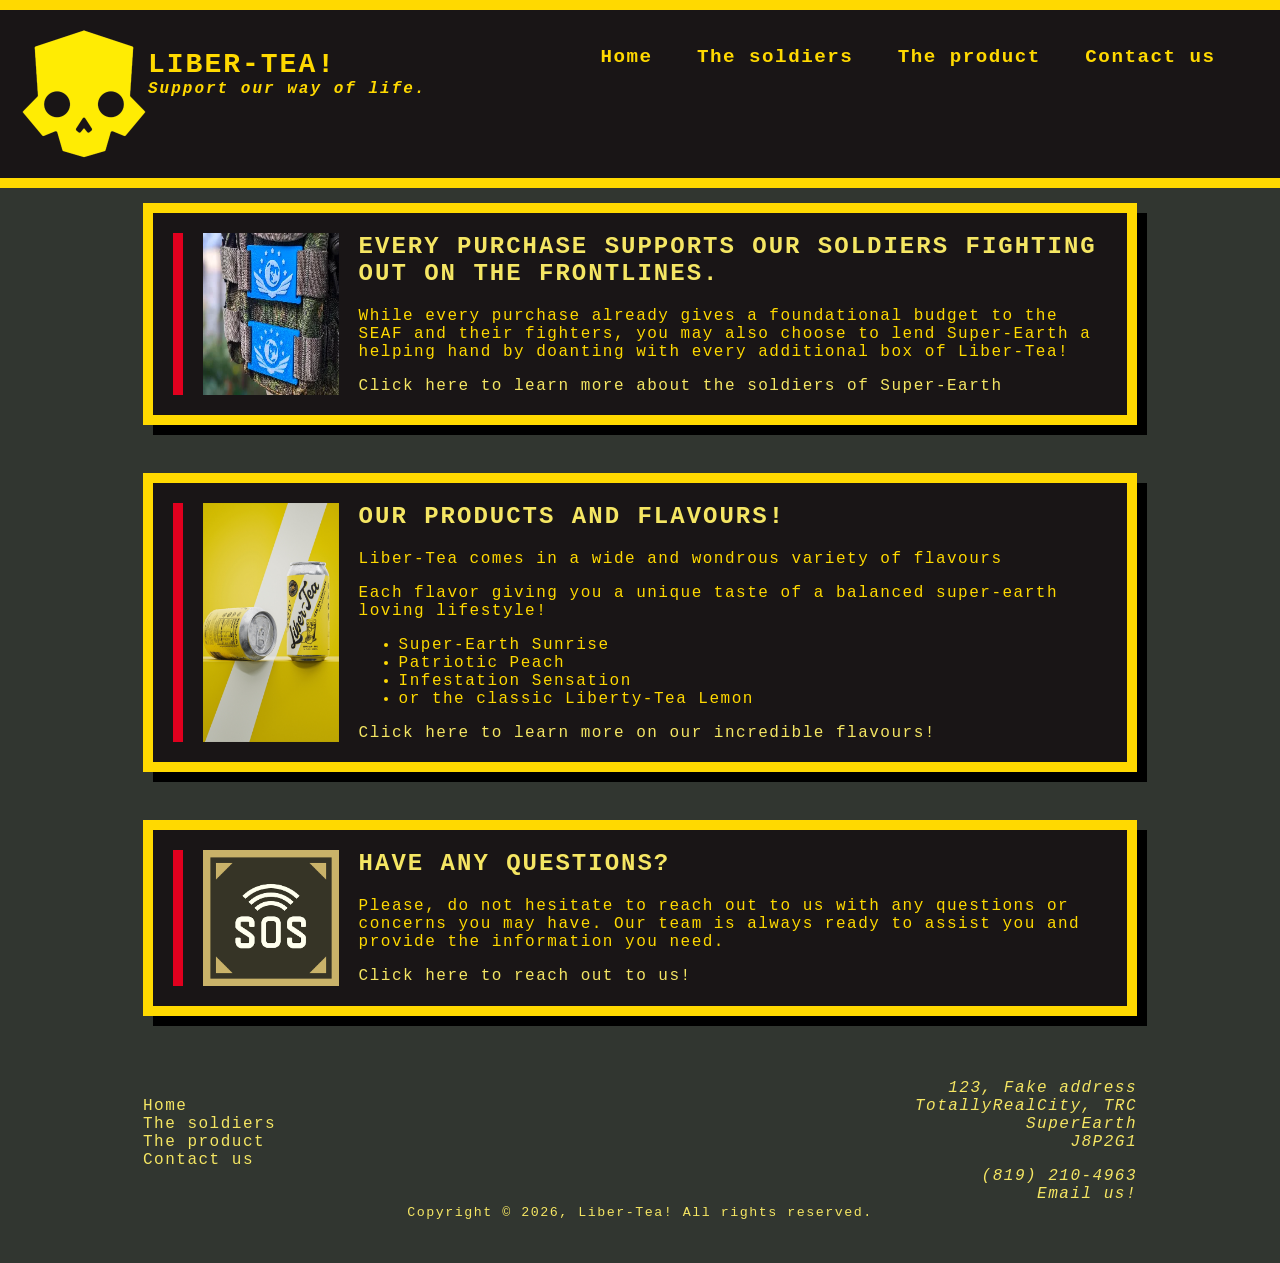
<file: docs/index.html>
<!DOCTYPE html>
<html lang="en">

<head>
    <meta charset="UTF-8">
    <meta name="viewport" content="width=device-width, initial-scale=1.0">
    <title>Liber-Tea</title>
    <link rel="stylesheet" type="text/css" href="Styles/Styles.css">
    <link rel="icon" type="image/png" href="Styles/Images/SkullIcon.png">
</head>

<body>
    <div class="box">
        <header>
            <img src="Styles/Images/SkullIcon.png">
            <div>
                <h1>
                    Liber-Tea!
                </h1>
                <h2>
                    Support our way of life.
                </h2>
            </div>

        </header>
        <nav>
            <ul>
                <li><a href="index.html">Home</a></li>
                <li><a href="aboutTheSoldiers.html">The soldiers</a></li>
                <li><a href="productsAndFlavours.html">The product</a></li>
                <li><a href="contactUs.html">Contact us</a></li>
            </ul>
        </nav>
    </div>
    <main>
        <section class="card accentBorder">
            <div class="textContent">
                <img src="Styles/Images/seaf velcro badges.webp" alt="Seaf Velcro Badges">
                <div>
                    <h1>Every purchase supports our soldiers fighting out on the frontlines.</h1>
                    <p> While every purchase already gives a foundational budget to the SEAF and their fighters, you may also
                        choose to lend Super-Earth a helping hand by doanting with every additional box of Liber-Tea!
                    </p>
                    <a href="aboutTheSoldiers.html">Click here to learn more about the soldiers of Super-Earth</a>
                </div>
            </div>
        </section>
        <section class="card accentBorder">
            <div class="textContent">
                <img src="Styles/Images/Liber-tea-cans.jpeg" alt="Liber-Tea Cans">
                <div>
                    <h1>Our products and Flavours!</h1>
                    <p>Liber-Tea comes in a wide and wondrous variety of flavours</p>
                    <p>Each flavor giving you a unique taste of a balanced super-earth loving lifestyle!</p>
                    <ul>
                        <li>Super-Earth Sunrise</li>
                        <li>Patriotic Peach</li>
                        <li>Infestation Sensation</li>
                        <li>or the classic Liberty-Tea Lemon</li>
                    </ul>
                    <a href="productsAndFlavours.html">Click here to learn more on our incredible flavours!</a>
                </div>
            </div>
        </section>
        <section class="card accentBorder">
            <div class="textContent">
                <img src="Styles/Images/sos symbol.png" alt="SOS Symbol from helldivers 2">
                <div>
                    <h1>Have any questions?</h1>
                    <p> Please, do not hesitate to reach out to us with any questions or concerns you may have. Our team is always ready to assist you and provide the information you need.</p>
                    <a href="contactUs.html">Click here to reach out to us!</a>
                </div>
            </div>
        </section>
        <footer>
            <div class="bottom">
                <nav>
                    <ul>
                        <li><a href="index.html">Home</a></li>
                        <li><a href="aboutTheSoldiers.html">The soldiers</a></li>
                        <li><a href="productsAndFlavours.html">The product</a></li>
                        <li><a href="contactUs.html">Contact us</a></li>
                    </ul>
                </nav>
                <address>
                    <p>
                        123, Fake address<br>
                        TotallyRealCity, TRC<br>
                        SuperEarth<br>
                        J8P2G1
                    </p>
                    <a href="tel:8192104963">(819) 210-4963</a><br>
                    <a href="mailto:LiberTea@superearth.ca">Email us!</a>
                </address>
            </div>
            <small>
                Copyright &copy; 2026, Liber-Tea! All rights reserved.
            </small>
        </footer>
    </main>
</body>

</html>
</file>
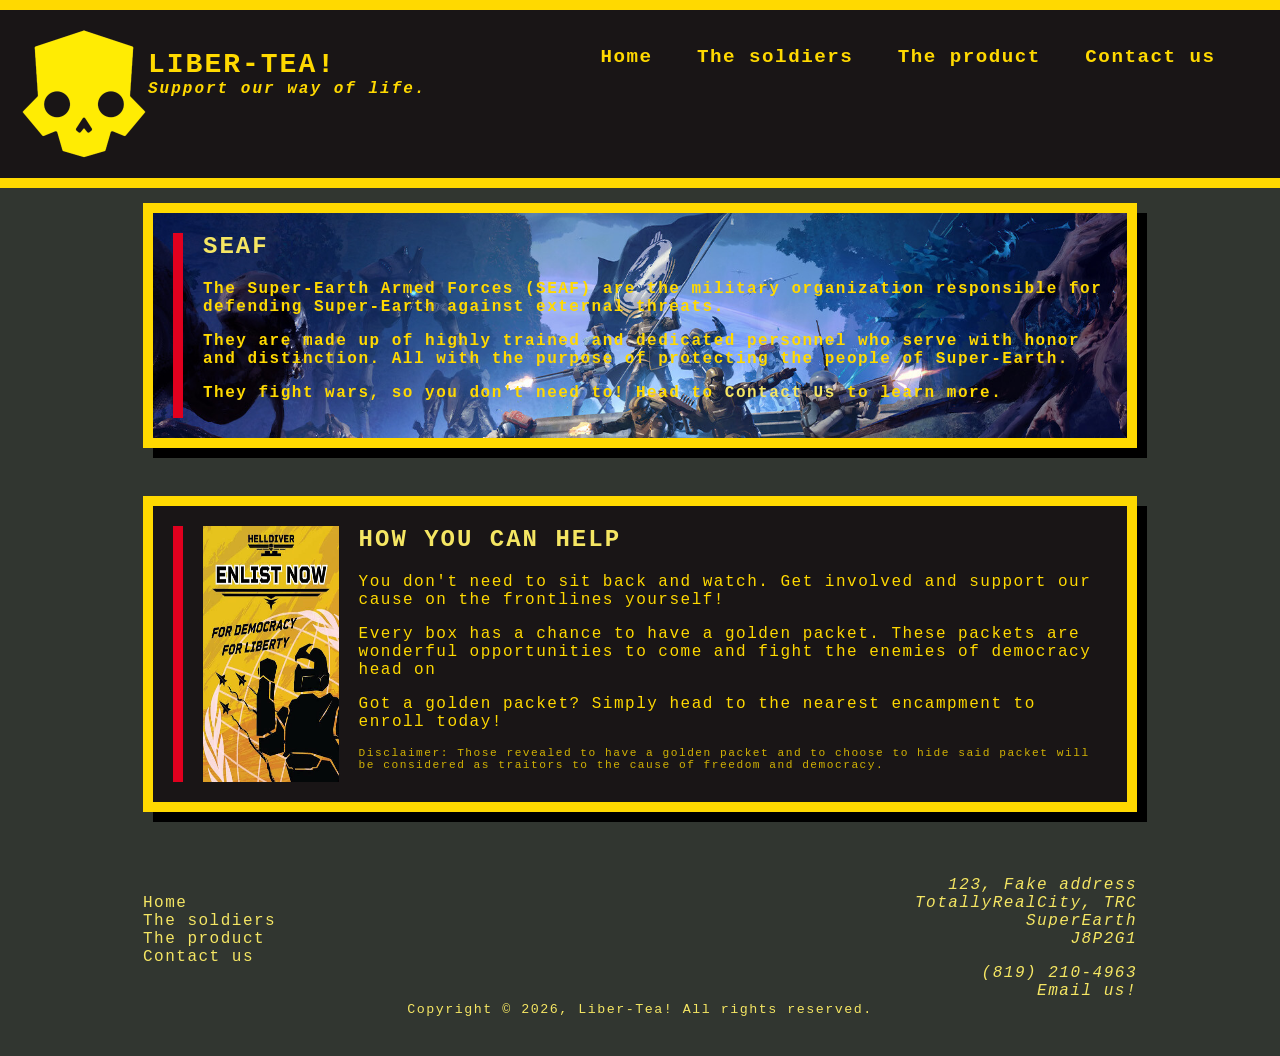
<file: docs/aboutTheSoldiers.html>
<!DOCTYPE html>
<html lang="en">

<head>
    <meta charset="UTF-8">
    <meta name="viewport" content="width=device-width, initial-scale=1.0">
    <title>Liber-Tea</title>
    <link rel="stylesheet" type="text/css" href="Styles/Styles.css">
    <link rel="icon" type="image/png" href="Styles/Images/SkullIcon.png">
</head>

<body>
    <div class="box">
        <header>
            <img src="Styles/Images/SkullIcon.png">
            <div>
                <h1>
                    Liber-Tea!
                </h1>
                <h2>
                    Support our way of life.
                </h2>
            </div>

        </header>
        <nav>
            <ul>
                <li><a href="index.html">Home</a></li>
                <li><a href="aboutTheSoldiers.html">The soldiers</a></li>
                <li><a href="productsAndFlavours.html">The product</a></li>
                <li><a href="contactUs.html">Contact us</a></li>
            </ul>
        </nav>
    </div>
    <main>
        <section class="card accentBorderSoldiers">
            <div class="textContent">
                <div>
                    <h1>SEAF</h1>
                    <p>The Super-Earth Armed Forces (SEAF) are the military organization responsible for defending Super-Earth against external threats.</p>
                    <p>They are made up of highly trained and dedicated personnel who serve with honor and distinction. All with the purpose of protecting the people of Super-Earth.</p>
                    <p>They fight wars, so you don't need to! Head to <a href="contactUs.html">Contact Us</a> to learn more.</p>
                </div>
            </div>
        </section>
        <section class="card accentBorder">
            <div class="textContent">
                <img src="Styles/Images/Enlist_poster.jpg" alt="Enlist Poster">
                <div>
                    <h1>How you can help</h1>
                    <p>You don't need to sit back and watch. Get involved and support our cause on the frontlines yourself!</p>
                    <p>Every box has a chance to have a golden packet. These packets are wonderful opportunities to come and fight the enemies of democracy head on</p>
                    <p>Got a golden packet? Simply head to the nearest encampment to enroll today!</p>
                    <div class="disclaimer">
                        <p>Disclaimer: Those revealed to have a golden packet and to choose to hide said packet will be considered as traitors to the cause of freedom and democracy.</p>
                </div>
            </div>
        </section>
        <footer>
            <div class="bottom">
                <nav>
                    <ul>
                        <li><a href="index.html">Home</a></li>
                        <li><a href="aboutTheSoldiers.html">The soldiers</a></li>
                        <li><a href="productsAndFlavours.html">The product</a></li>
                        <li><a href="contactUs.html">Contact us</a></li>
                    </ul>
                </nav>
                <address>
                    <p>
                        123, Fake address<br>
                        TotallyRealCity, TRC<br>
                        SuperEarth<br>
                        J8P2G1
                    </p>
                    <a href="tel:8192104963">(819) 210-4963</a><br>
                    <a href="mailto:LiberTea@superearth.ca">Email us!</a>
                </address>
            </div>
            <small>
                Copyright &copy; 2026, Liber-Tea! All rights reserved.
            </small>
        </footer>
    </main>
</body>

</html>
</file>
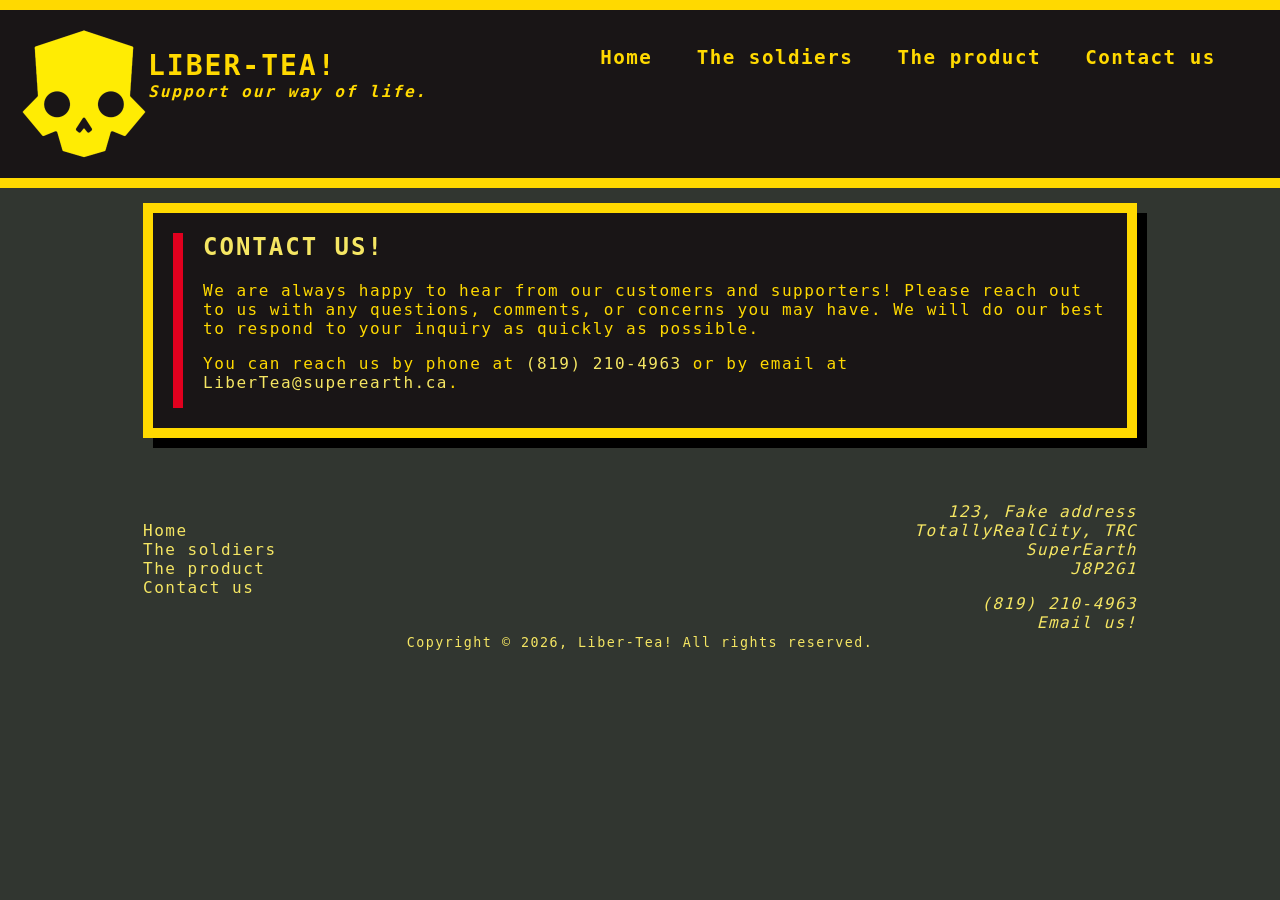
<file: docs/contactUs.html>
<!DOCTYPE html>
<html lang="en">

<head>
    <meta charset="UTF-8">
    <meta name="viewport" content="width=device-width, initial-scale=1.0">
    <title>Liber-Tea</title>
    <link rel="stylesheet" type="text/css" href="Styles/Styles.css">
    <link rel="icon" type="image/png" href="Styles/Images/SkullIcon.png">
</head>

<body>
    <div class="box">
        <header>
            <img src="Styles/Images/SkullIcon.png">
            <div>
                <h1>
                    Liber-Tea!
                </h1>
                <h2>
                    Support our way of life.
                </h2>
            </div>
        </header>
        <nav>
            <ul>
                <li><a href="index.html">Home</a></li>
                <li><a href="aboutTheSoldiers.html">The soldiers</a></li>
                <li><a href="productsAndFlavours.html">The product</a></li>
                <li><a href="contactUs.html">Contact us</a></li>
            </ul>
        </nav>
    </div>
    <main>
        <section class="card accentBorder">
            <div class="textContent">
                <div>
                    <h1>Contact us!</h1>
                    <p>We are always happy to hear from our customers and supporters! Please reach out to us with any questions, comments, or concerns you may have. We will do our best to respond to your inquiry as quickly as possible.</p>
                    <p>You can reach us by phone at <a href="tel:8192104963">(819) 210-4963</a> or by email at <a href="mailto:LiberTea@superearth.ca">LiberTea@superearth.ca</a>.</p>
                </div>
            </div>
        </section>
        <footer>
            <div class="bottom">
                <nav>
                    <ul>
                        <li><a href="index.html">Home</a></li>
                        <li><a href="aboutTheSoldiers.html">The soldiers</a></li>
                        <li><a href="productsAndFlavours.html">The product</a></li>
                        <li><a href="contactUs.html">Contact us</a></li>
                    </ul>
                </nav>
                <address>
                    <p>
                        123, Fake address<br>
                        TotallyRealCity, TRC<br>
                        SuperEarth<br>
                        J8P2G1
                    </p>
                    <a href="tel:8192104963">(819) 210-4963</a><br>
                    <a href="mailto:LiberTea@superearth.ca">Email us!</a>
                </address>
            </div>
            <small>
                Copyright &copy; 2026, Liber-Tea! All rights reserved.
            </small>
        </footer>
    </main>
</body>

</html>
</file>
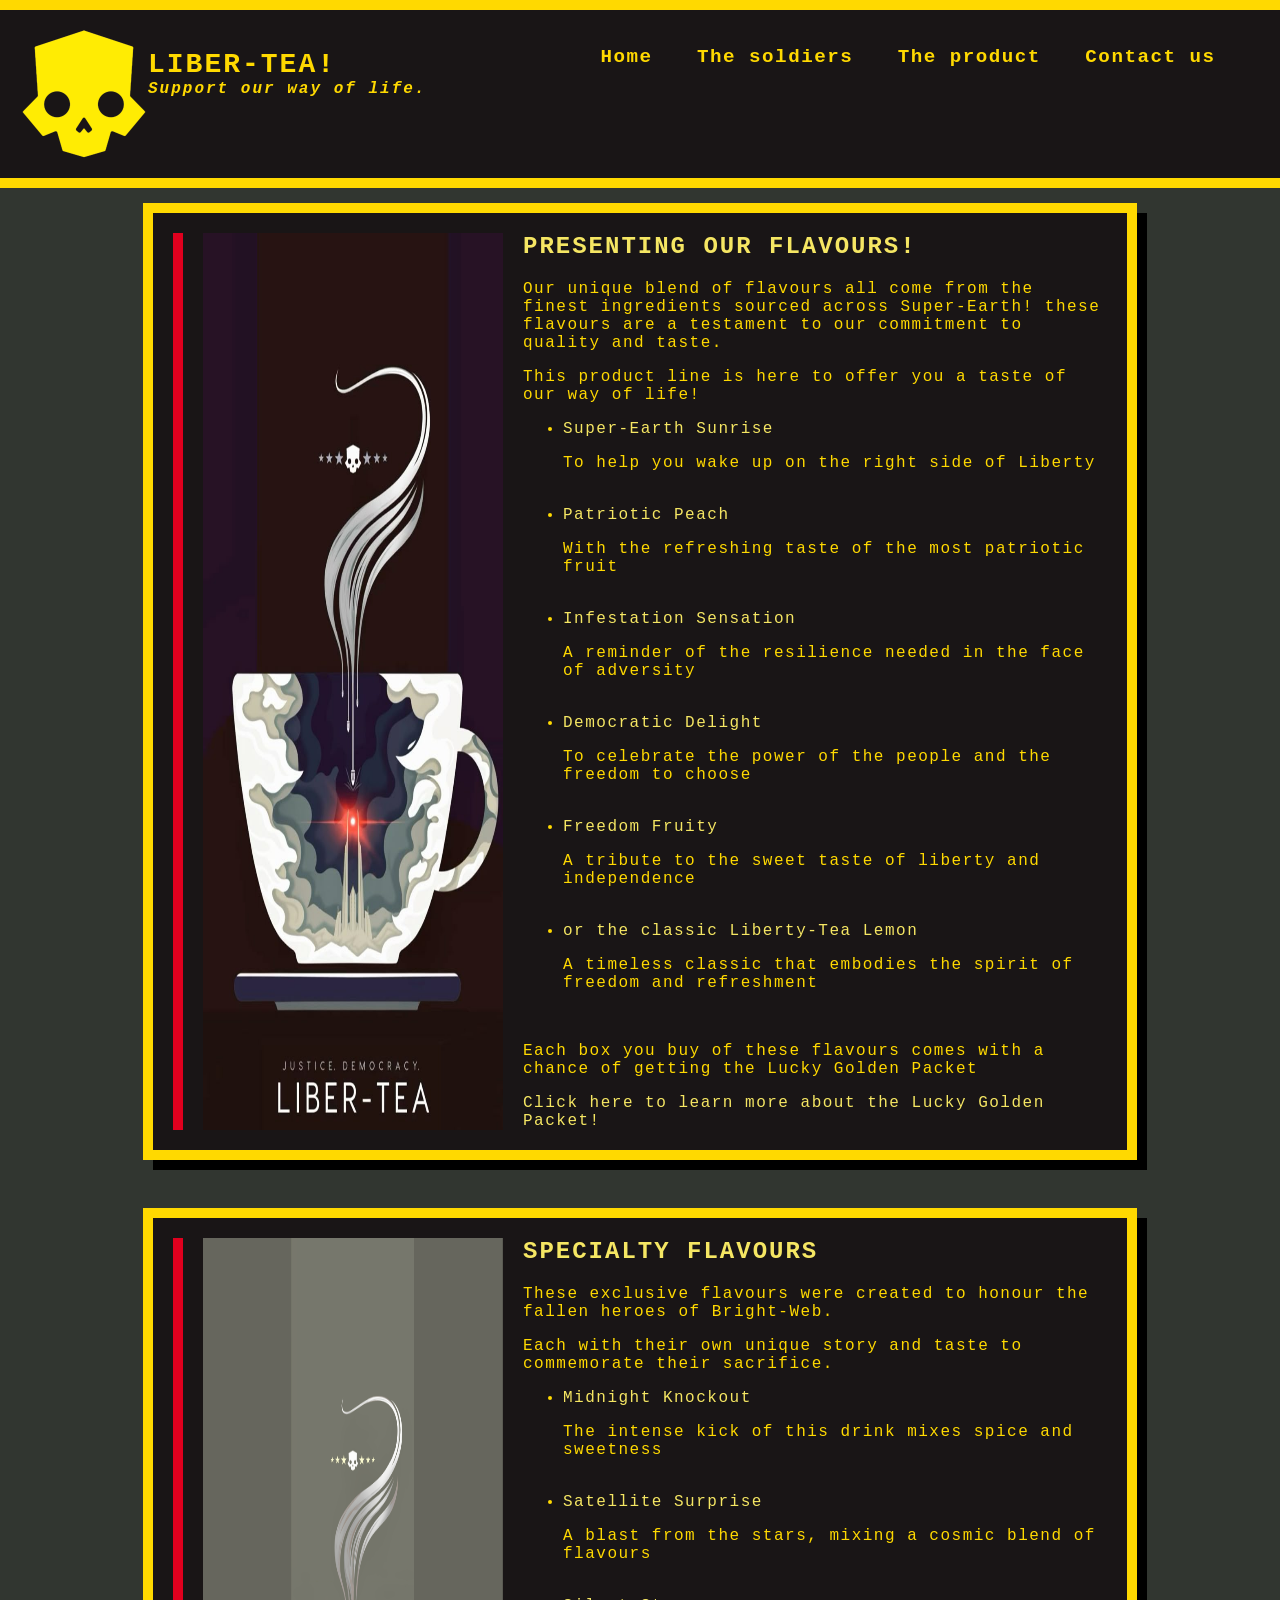
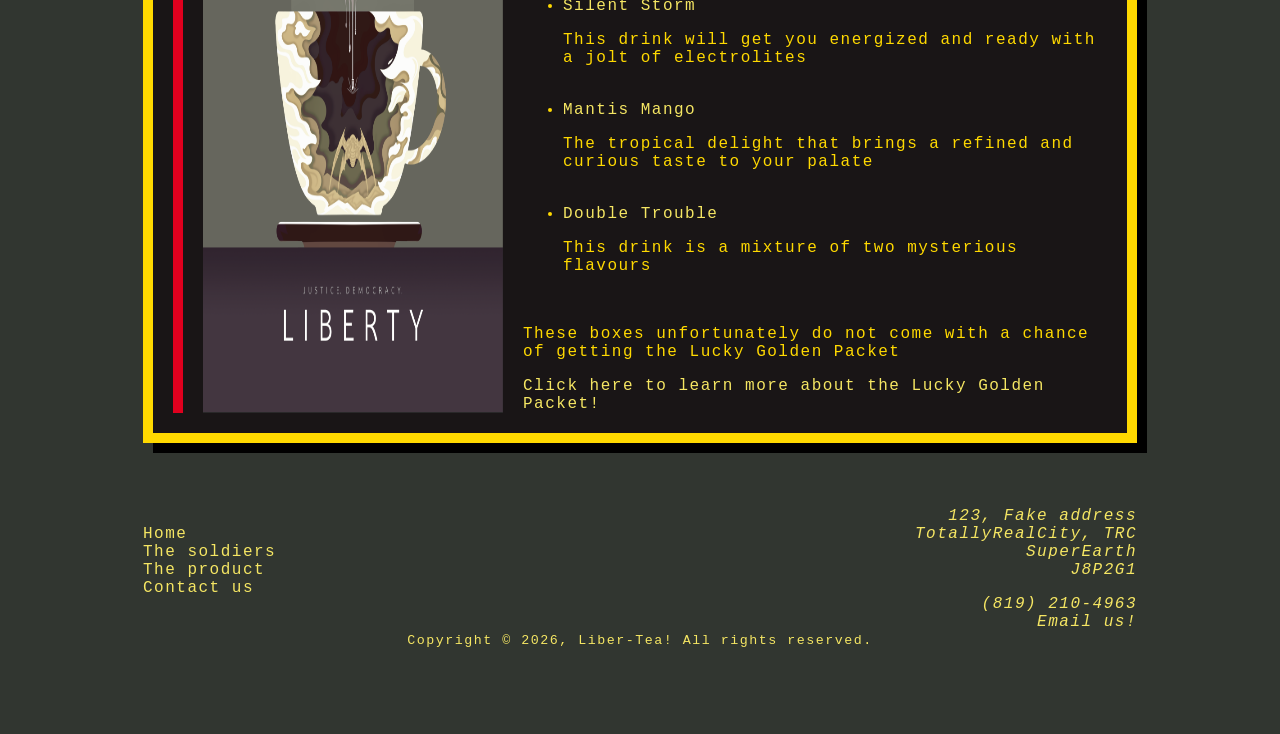
<file: docs/productsAndFlavours.html>
<!DOCTYPE html>
<html lang="en">

<head>
    <meta charset="UTF-8">
    <meta name="viewport" content="width=device-width, initial-scale=1.0">
    <title>Liber-Tea</title>
    <link rel="stylesheet" type="text/css" href="Styles/Styles.css">
    <link rel="icon" type="image/png" href="Styles/Images/SkullIcon.png">
</head>

<body>
    <div class="box">
        <header>
            <img src="Styles/Images/SkullIcon.png">
            <div>
                <h1>
                    Liber-Tea!
                </h1>
                <h2>
                    Support our way of life.
                </h2>
            </div>
        </header>
        <nav>
            <ul>
                <li><a href="index.html">Home</a></li>
                <li><a href="aboutTheSoldiers.html">The soldiers</a></li>
                <li><a href="productsAndFlavours.html">The product</a></li>
                <li><a href="contactUs.html">Contact us</a></li>
            </ul>
        </nav>
    </div>
    <main>
        <section class="card accentBorderFlavours">
            <div class="textContent">
                <img src="Styles/Images/Liber-Tea.jpg" alt="Liber-Tea">
                <div>
                    <h1>Presenting Our Flavours!</h1>
                    <p>Our unique blend of flavours all come from the finest ingredients sourced across Super-Earth! these flavours are a testament to our commitment to quality and taste.</p>
                    <p>This product line is here to offer you a taste of our way of life!</p>
                    <ul>
                        <li><a href="flavour1.html">Super-Earth Sunrise</a></li>
                        <p>To help you wake up on the right side of Liberty</p><br>
                        <li><a href="flavour2.html">Patriotic Peach</a></li>
                        <p>With the refreshing taste of the most patriotic fruit</p><br>
                        <li><a href="flavour3.html">Infestation Sensation</a></li>
                        <p>A reminder of the resilience needed in the face of adversity</p><br>
                        <li><a href="flavour4.html">Democratic Delight</a></li>
                        <p>To celebrate the power of the people and the freedom to choose</p><br>
                        <li><a href="flavour5.html">Freedom Fruity</a></li>
                        <p>A tribute to the sweet taste of liberty and independence</p><br>
                        <li><a href="flavour6.html">or the classic Liberty-Tea Lemon</a></li>
                        <p>A timeless classic that embodies the spirit of freedom and refreshment</p><br>
                    </ul>
                    <p>Each box you buy of these flavours comes with a chance of getting the Lucky Golden Packet</p>
                    <a href="aboutTheSoldiers.html">Click here to learn more about the Lucky Golden Packet!</a>
                </div>
            </div>
        </section>
        <section class="card accentBorderFlavours">
            <div class="textContent">
                <img src="Styles/Images/Liber_Tea_2.png" alt="Liber-Tea">
                <div>
                    <h1>Specialty Flavours</h1>
                    <p>These exclusive flavours were created to honour the fallen heroes of Bright-Web.</p>
                    <p>Each with their own unique story and taste to commemorate their sacrifice.</p>
                    <ul>
                        <li><a href="flavour7.html">Midnight Knockout</a></li>
                        <p>The intense kick of this drink mixes spice and sweetness</p><br>
                        <li><a href="flavour8.html">Satellite Surprise</a></li>
                        <p>A blast from the stars, mixing a cosmic blend of flavours</p><br>
                        <li><a href="flavour9.html">Silent Storm</a></li>
                        <p>This drink will get you energized and ready with a jolt of electrolites</p><br>
                        <li><a href="flavour10.html">Mantis Mango</a></li>
                        <p>The tropical delight that brings a refined and curious taste to your palate</p><br>
                        <li><a href="flavour11.html">Double Trouble</a></li>
                        <p>This drink is a mixture of two mysterious flavours</p><br>
                    </ul>
                    <p>These boxes unfortunately do not come with a chance of getting the Lucky Golden Packet</p>
                    <a href="aboutTheSoldiers.html">Click here to learn more about the Lucky Golden Packet!</a>
                </div>
            </div>
        </section>
        <footer>
            <div class="bottom">
                <nav>
                    <ul>
                        <li><a href="index.html">Home</a></li>
                        <li><a href="aboutTheSoldiers.html">The soldiers</a></li>
                        <li><a href="productsAndFlavours.html">The product</a></li>
                        <li><a href="contactUs.html">Contact us</a></li>
                    </ul>
                </nav>
                <address>
                    <p>
                        123, Fake address<br>
                        TotallyRealCity, TRC<br>
                        SuperEarth<br>
                        J8P2G1
                    </p>
                    <a href="tel:8192104963">(819) 210-4963</a><br>
                    <a href="mailto:LiberTea@superearth.ca">Email us!</a>
                </address>
            </div>
            <small>
                Copyright &copy; 2026, Liber-Tea! All rights reserved.
            </small>
        </footer>
    </main>
</body>

</html>
</file>
<file: docs/Styles/Styles.css>
* {
    box-sizing: border-box;
}

body {
    font-family: monospace, sans-serif;
    background-color: #313630;
    letter-spacing: 1.5px;
    color: #FFD900;
    margin: 0;
}

address {
    p {
        color: #F5E663;
    }
}

small {
    color: #F5E663;
}

a {
    text-decoration: none;
    color: #F5E663;
}



.box {
    border-block: 10px solid #FFD900;
    background-color: #191516;
    color: #FFD900;
    padding: 20px;
}

.box>header h1 {
    margin-block-end: 0;
}

.box header {
    display: flex;
    -ms-flex-align: center;
}

.textContent {
    display: flex;
    flex-direction: column;

    h1 {
        margin-block-start: 0;
        color: #F5E663;
    }
}

.box header img {
    inline-size: 8em;
}

.box nav ul {
    display: flex;
    justify-content: space-evenly;
}

.box>header h2 {
    margin-block-start: 0;
}

.box a {
    color: #FFD900;
    font-size: 1.2em;
    font-weight: bold;
}

h1,
h2,
h3,
h4 {
    text-transform: uppercase;
    letter-spacing: 2px;
}

.box h1 {
    font-size: 1.75em;
}

.box h2 {
    font-size: 1em;
    font-style: italic;
    text-transform: none;
}

main {
    padding: 15px;
}

section {
    margin-block-end: 3em;
}

.card>div {
    border-inline-start: 10px solid #E0001E;
    padding-inline-start: 20px;
}

.accentBorder {
    border: 10px solid #FFD900;
    box-shadow: 10px 10px 0px 0px #000;
    padding: 20px;
    background-color: #191516;
}

footer {
    text-align: center;
}

.textContent img {
    max-inline-size: 100%;
    width: auto;
}

a:hover {
    color: #c0001e;
}

a:active {
    color: #E0001E;
}

.card {
    container-type: inline-size;
    container-name: card;
}

.accentBorderFlavours {
    border: 10px solid #FFD900;
    box-shadow: 10px 10px 0px 0px #000;
    padding: 20px;
    background-color: #191516;
}

@container card (min-width: 700px) {
    .card img {
        inline-size: calc(40cqi - 40px);
    }

    .textContent img {
        max-inline-size: 100%;
        height: auto;
        max-width: 20%;
    }

    .card>div {
        display: flex;
        flex-direction: row;
        gap: 20px;
    }

    .card h2 {
        margin-block-start: 0;
    }

    .accentBorderFlavours {
        border: 10px solid #FFD900;
        box-shadow: 10px 10px 0px 0px #000;
        padding: 20px;
        background-color: #191516;

        img {
            max-inline-size: 100%;
            height: auto;
            max-width: 20%;
            min-width: 300px;
        }
    }
}

nav ul {
    padding-inline-start: 0;
    list-style: none;
}

@media (min-width: 992px) {
    .box {
        display: flex;
        justify-content: center;
        justify-content: space-between;
    }

    .textContent img {
        max-inline-size: 100%;
        height: auto;
        max-width: 15%;
    }

    .box nav {
        inline-size: 55vi;
    }

    .columns {
        display: grid;
        grid-template-columns: 1fr 1fr 1fr;
        gap: 30px;
    }

    main {
        inline-size: 80vi;
        margin-inline: auto;
    }

    footer>div {
        display: flex;
        justify-content: space-evenly;
    }

    footer nav {
        text-align: left;
    }

    footer address {
        text-align: right;
    }

    .bottom {
        display: flex;
        align-items: center;
        justify-content: space-between;
        gap: 20px;
    }

    .accentBorderFlavours {
        border: 10px solid #FFD900;
        box-shadow: 10px 10px 0px 0px #000;
        padding: 20px;
        background-color: #191516;

        img {
            max-inline-size: 100%;
            height: auto;
            max-width: 20%;
            min-width: 300px;
        }
    }
}

.accentBorderSoldiers {
    background-image: url("../Styles/Images/helldivers\ background\ image.jpg");
    background-size: cover;
    background-position: center;
    border: 10px solid #FFD900;
    box-shadow: 10px 10px 0px 0px #000;
    padding: 20px;
    font-weight: bold;
}

.disclaimer {
    font-size: 0.7em;
    opacity: 0.8;
}
</file>
